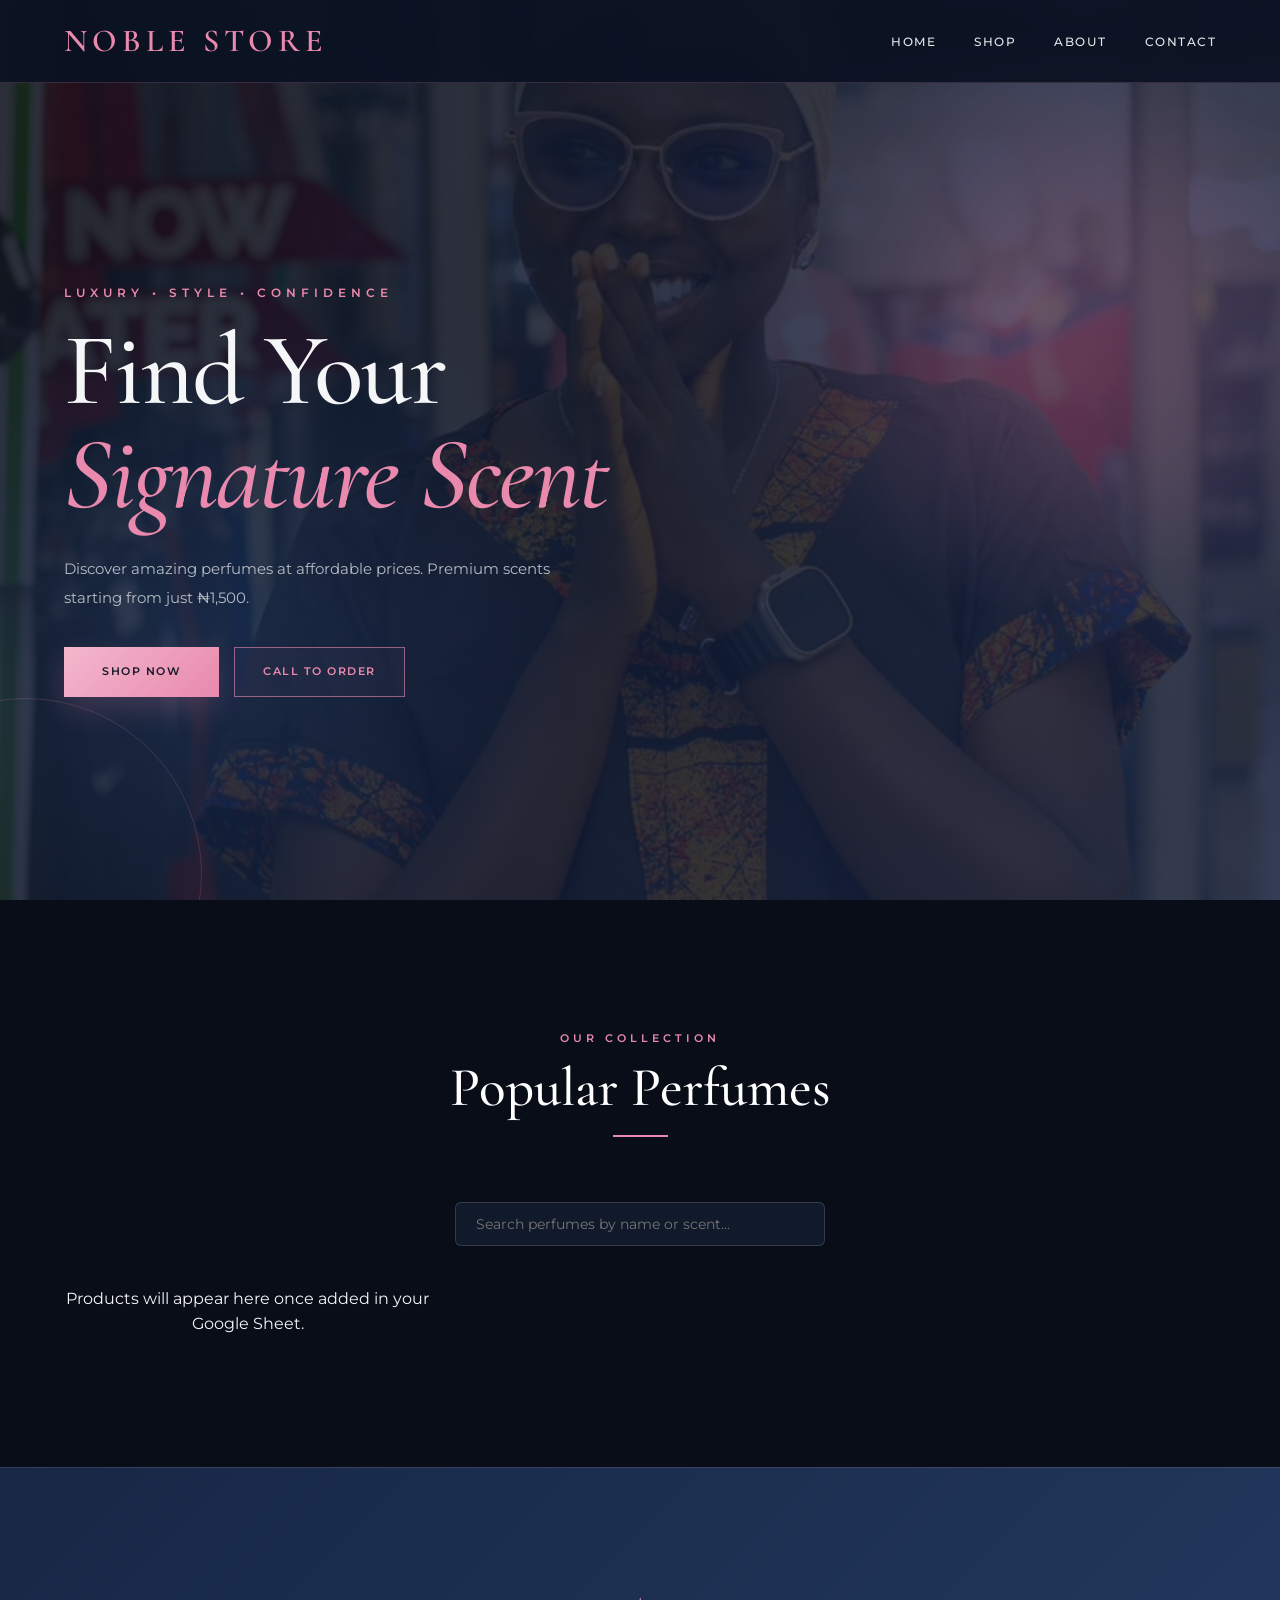
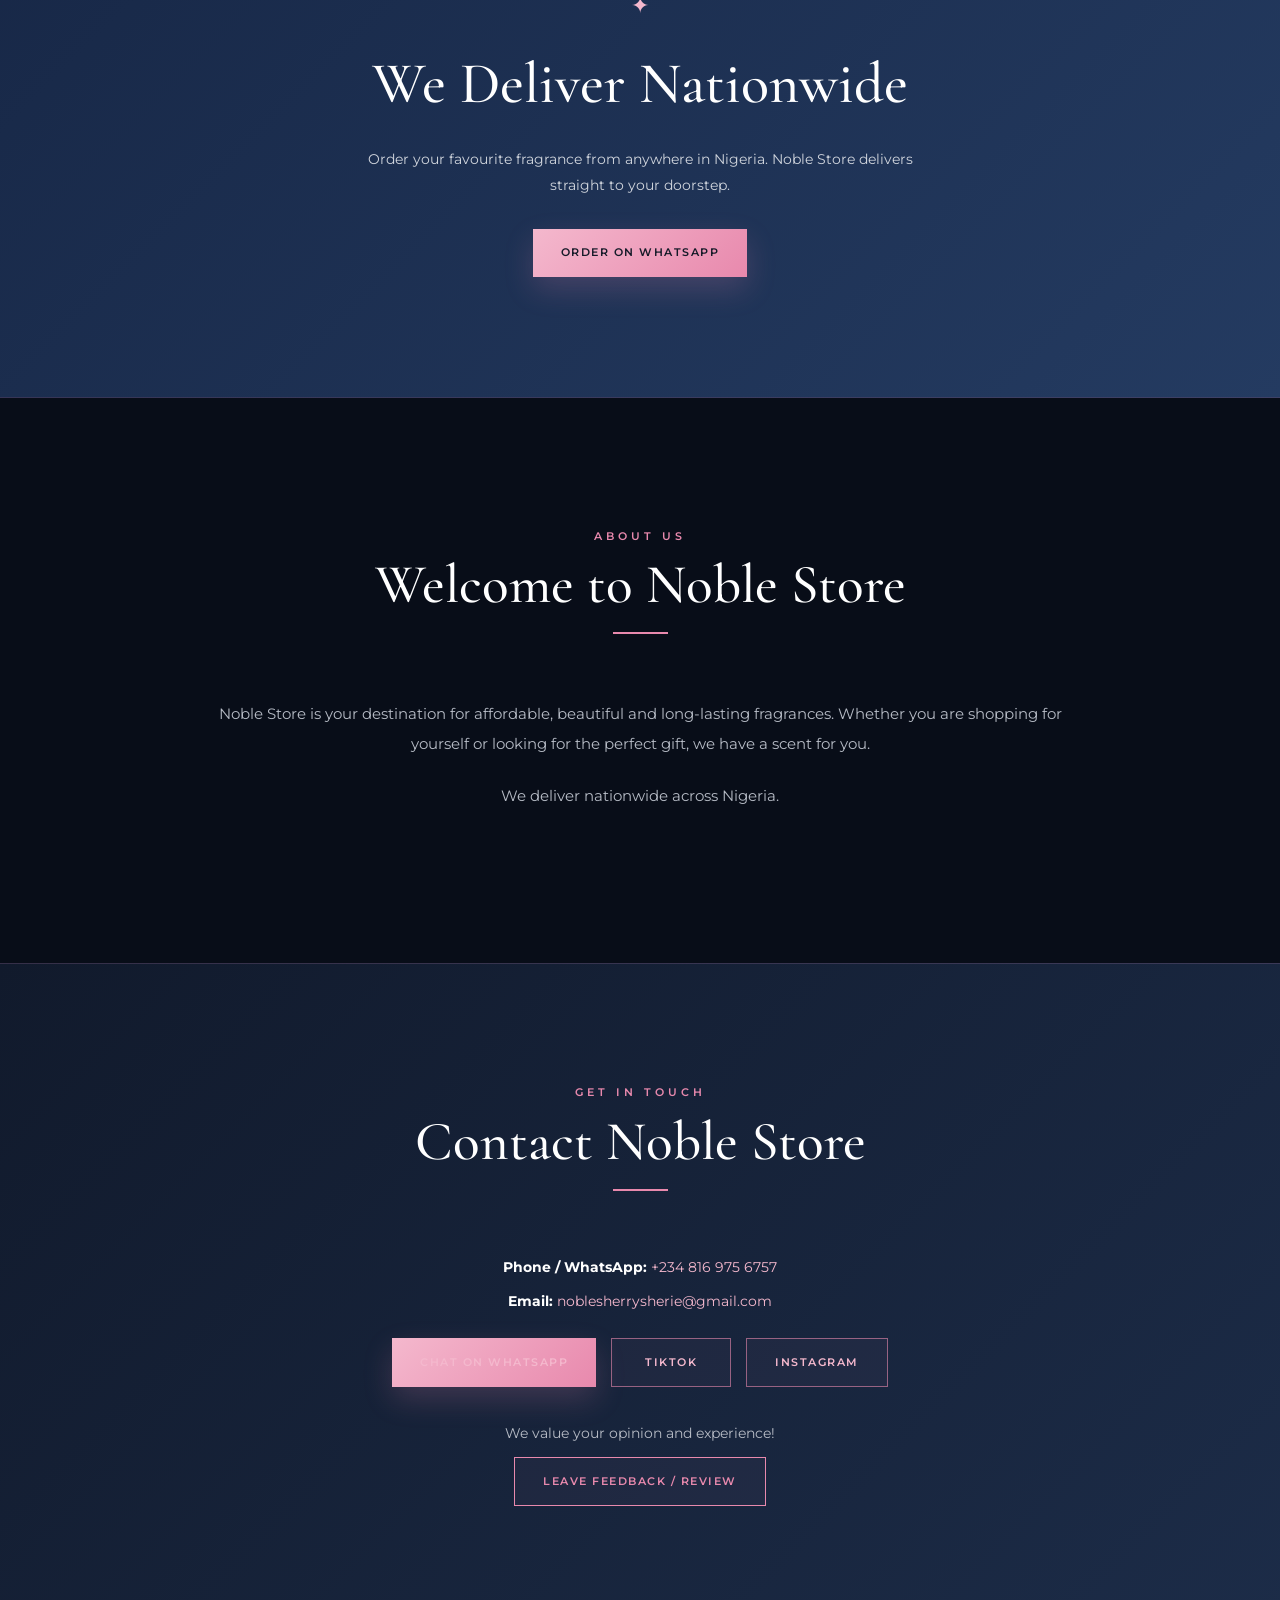
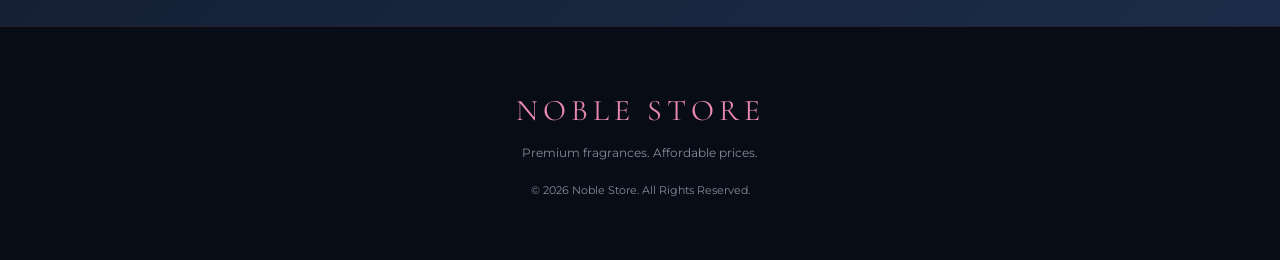
<file: noble store/index.html>
<!DOCTYPE html>
<html lang="en">

<head>
    <meta charset="UTF-8">
    <meta name="viewport" content="width=device-width, initial-scale=1.0">
    <title>Noble Store | Premium Perfumes</title>
    
    <link rel="stylesheet" href="style.css">
</head>

<body>

    <header>
        <nav class="navbar">
            <div class="logo">NOBLE STORE</div>
            <ul class="nav-links">
                <li><a href="#home">Home</a></li>
                <li><a href="#shop">Shop</a></li>
                <li><a href="#about">About</a></li>
                <li><a href="#contact">Contact</a></li>
            </ul>
        </nav>
    </header>

    <section class="hero" id="home">
        <div class="hero-content">
            <p class="small-title">LUXURY • STYLE • CONFIDENCE</p>
            <h1>
                Find Your
                <span>Signature Scent</span>
            </h1>
            <p class="hero-text">
                Discover amazing perfumes at affordable prices.
                Premium scents starting from just ₦1,500.
            </p>
            <div class="hero-buttons">
                <a href="#shop" class="btn primary-btn">Shop Now</a>
                <a href="tel:08169756757" class="btn secondary-btn">
                    Call to Order
                </a>
            </div>
        </div>
    </section>

    <section class="shop" id="shop">
        <div class="section-heading">
            <p>OUR COLLECTION</p>
            <h2>Popular Perfumes</h2>
            <span></span>
        </div>

        <!-- SEARCH BAR -->
        <div class="search-container" style="max-width: 400px; margin: 0 auto 40px auto; padding: 0 15px;">
            <input type="text" id="searchInput" placeholder="Search perfumes by name or scent..." style="width: 100%; padding: 12px 20px; background: #111a2b; border: 1px solid rgba(185, 190, 200, 0.2); border-radius: 6px; color: var(--text); font-family: 'Montserrat', sans-serif; font-size: 14px; outline: none; transition: 0.3s;">
        </div>

        <div class="products"></div>
    </section>

    <section class="delivery">
        <div class="delivery-box">
            <h2>We Deliver Nationwide</h2>
            <p>
                Order your favourite fragrance from anywhere in Nigeria.
                Noble Store delivers straight to your doorstep.
            </p>
            <a href="https://wa.me/2348169756757" class="btn primary-btn">
                Order on WhatsApp
            </a>
        </div>
    </section>

    <section class="about" id="about">
        <div class="section-heading">
            <p>ABOUT US</p>
            <h2>Welcome to Noble Store</h2>
            <span></span>
        </div>
        <div class="about-content">
            <p>
                Noble Store is your destination for affordable,
                beautiful and long-lasting fragrances.
                Whether you are shopping for yourself or looking
                for the perfect gift, we have a scent for you.
            </p>
            <p>
                We deliver nationwide across Nigeria.
            </p>
        </div>
    </section>

    <section class="contact" id="contact">
        <div class="section-heading">
            <p>GET IN TOUCH</p>
            <h2>Contact Noble Store</h2>
            <span></span>
        </div>
        <div class="contact-info">
            <p>
                <strong>Phone / WhatsApp:</strong>
                <a href="https://wa.me/2348169756757" target="_blank">+234 816 975 6757</a>
            </p>
            <p>
                <strong>Email:</strong>
                <a href="mailto:noblesherrysherie@gmail.com">noblesherrysherie@gmail.com</a>
            </p>
            
            <div style="margin: 25px 0; display: flex; justify-content: center; gap: 15px; flex-wrap: wrap;">
                <a href="https://wa.me/2348169756757" target="_blank" class="btn primary-btn" style="min-width: 140px;">Chat on WhatsApp</a>
                <a href="https://www.tiktok.com/@noble_scents?_r=1&_t=ZN-99IYXzx5msQ" target="_blank" class="btn secondary-btn" style="min-width: 120px;">TikTok</a>
                <a href="https://www.instagram.com/the.noble.scents?igsi=MWFocDJ6M2lhOWl4aw%3D%3D&utm_source=qr" target="_blank" class="btn secondary-btn" style="min-width: 120px;">Instagram</a>
            </div>

            <div style="margin-top: 35px;">
                <p style="margin-bottom: 12px; color: var(--muted);">We value your opinion and experience!</p>
                <a href="mailto:noblesherrysherie@gmail.com?subject=Customer%20Feedback%20-%20Noble%20Store" class="btn secondary-btn" style="border-color: var(--pink); color: var(--pink);">Leave Feedback / Review</a>
            </div>
        </div>
    </section>

    <footer>
        <div class="footer-logo">NOBLE STORE</div>
        <p>Premium fragrances. Affordable prices.</p>
        <p class="copyright">© 2026 Noble Store. All Rights Reserved.</p>
    </footer>

    <script>
        const SHEET_URL = 'https://script.google.com/macros/s/AKfycbyqJMtPqogjozqDJe6NwtHdtCEymK5DZEizo0CG_y9v26aYrOoW5VWjjzJOGmTvy_1lNQ/exec';
        let allProducts = [];

        fetch(SHEET_URL)
            .then(response => response.json())
            .then(data => {
                allProducts = data;
                displayProducts(allProducts);
            })
            .catch(error => {
                console.log('Error loading products:', error);
                document.querySelector('.products').innerHTML = '<p style="text-align:center; width:100%;">Products will appear here once added in your Google Sheet.</p>';
            });

        // Function to render products onto the page
        function displayProducts(productsToDisplay) {
            const productGrid = document.querySelector('.products');
            productGrid.innerHTML = ''; 

            if (productsToDisplay.length === 0) {
                productGrid.innerHTML = '<p style="text-align:center; width:100%; color: var(--muted); grid-column: span 2;">No perfumes found matching your search.</p>';
                return;
            }
            
            productsToDisplay.forEach(product => {
                const card = document.createElement('div');
                card.className = 'product-card';
                
                const waLink = `https://wa.me/2348169756757?text=Hello%20Noble%20Store,%20I%20want%20to%20order%20${encodeURIComponent(product.NAME)}`;
                
                card.innerHTML = `
                    <div class="product-image">
                        <img src="${product.IMAGE}" alt="${product.NAME}">
                    </div>
                    <div class="product-info">
                        <h3>${product.NAME}</h3>
                        <p>${product.DESCRIPTION}</p>
                        <div class="price">${product.PRICE}</div>
                        <a href="${waLink}" class="order-btn">Order Now</a>
                    </div>
                `;
                productGrid.appendChild(card);
            });
        }

        // Live search filter logic
        document.getElementById('searchInput').addEventListener('input', (e) => {
            const query = e.target.value.toLowerCase();
            const filtered = allProducts.filter(product => {
                const nameMatch = product.NAME && product.NAME.toLowerCase().includes(query);
                const descMatch = product.DESCRIPTION && product.DESCRIPTION.toLowerCase().includes(query);
                return nameMatch || descMatch;
            });
            displayProducts(filtered);
        });
    </script>

</body>
</html>
</file>
<file: noble store/style.css>
/* =========================================
   NOBLE STORE
   BLUE • ASH • PINK
========================================= */

@import url('https://fonts.googleapis.com/css2?family=Cormorant+Garamond:wght@400;500;600;700&family=Montserrat:wght@300;400;500;600;700&display=swap');


/* =========================================
   VARIABLES
========================================= */

:root {
    --blue: #101c36;
    --blue-light: #182b4d;
    --blue-soft: #243a61;

    --ash: #b9bec8;
    --ash-light: #e5e7eb;
    --ash-dark: #555b68;

    --pink: #e889ad;
    --pink-light: #f4b8cd;
    --pink-dark: #c9648c;

    --white: #ffffff;
    --text: #f5f6f8;
    --muted: #b6bbc5;

    --dark: #080d18;
}


/* =========================================
   RESET
========================================= */

* {
    margin: 0;
    padding: 0;
    box-sizing: border-box;
}

html {
    scroll-behavior: smooth;
}

body {
    font-family: 'Montserrat', sans-serif;
    background: var(--dark);
    color: var(--text);
    line-height: 1.6;
}

a {
    text-decoration: none;
}

img {
    display: block;
    width: 100%;
}


/* =========================================
   NAVIGATION
========================================= */

header {
    position: fixed;
    top: 0;
    left: 0;
    width: 100%;
    z-index: 1000;
    background: rgba(10, 18, 34, 0.92);
    backdrop-filter: blur(15px);
    border-bottom: 1px solid rgba(232, 137, 173, 0.2);
}

.navbar {
    width: 90%;
    max-width: 1250px;
    height: 82px;
    margin: auto;
    display: flex;
    align-items: center;
    justify-content: space-between;
}

.logo {
    font-family: 'Cormorant Garamond', serif;
    font-size: 32px;
    font-weight: 600;
    letter-spacing: 5px;
    color: var(--pink);
}

.nav-links {
    display: flex;
    align-items: center;
    gap: 38px;
    list-style: none;
}

.nav-links a {
    position: relative;
    color: var(--ash-light);
    font-size: 12px;
    font-weight: 500;
    letter-spacing: 1.5px;
    text-transform: uppercase;
    transition: 0.3s;
}

.nav-links a:hover {
    color: var(--pink);
}

.nav-links a::after {
    content: "";
    position: absolute;
    left: 0;
    bottom: -8px;
    width: 0;
    height: 2px;
    background: var(--pink);
    transition: 0.3s;
}

.nav-links a:hover::after {
    width: 100%;
}


/* =========================================
   HERO
========================================= */

.hero {
    min-height: 100vh;
    display: flex;
    align-items: center;
    position: relative;
    overflow: hidden;
    
    /* UPDATED BACKGROUND WITH IMAGE */
    background:
        radial-gradient(
            circle at 80% 35%,
            rgba(232, 137, 173, 0.20),
            transparent 25%
        ),
        radial-gradient(
            circle at 15% 70%,
            rgba(54, 93, 155, 0.25),
            transparent 30%
        ),
        linear-gradient(
            120deg,
            rgba(8, 14, 27, 0.85),
            rgba(16, 28, 54, 0.85) 55%,
            rgba(23, 36, 66, 0.85)
        ),
        url('images/hero-perfume.jpg');
        
    background-size: cover;
    background-position: center;
    background-repeat: no-repeat;
}


/* Decorative glow */

.hero::before {
    content: "";
    position: absolute;
    width: 450px;
    height: 450px;
    right: -120px;
    top: 120px;
    border-radius: 50%;
    background: rgba(232, 137, 173, 0.12);
    filter: blur(80px);
}


/* Decorative circle */

.hero::after {
    content: "";
    position: absolute;
    width: 350px;
    height: 350px;
    left: -150px;
    bottom: -150px;
    border-radius: 50%;
    border: 1px solid rgba(232, 137, 173, 0.18);
}

.hero-content {
    width: 90%;
    max-width: 1250px;
    margin: auto;
    padding-top: 80px;
    position: relative;
    z-index: 2;
}

.small-title {
    color: var(--pink);
    font-size: 12px;
    letter-spacing: 5px;
    font-weight: 600;
    margin-bottom: 22px;
}

.hero h1 {
    font-family: 'Cormorant Garamond', serif;
    font-size: clamp(60px, 8vw, 105px);
    font-weight: 500;
    line-height: 0.9;
    letter-spacing: -2px;
    max-width: 800px;
}

.hero h1 span {
    display: block;
    color: var(--pink);
    font-style: italic;
    margin-top: 12px;
}

.hero-text {
    max-width: 520px;
    margin: 35px 0;
    color: var(--muted);
    font-size: 15px;
    line-height: 1.9;
}


/* =========================================
   BUTTONS
========================================= */

.hero-buttons {
    display: flex;
    gap: 15px;
}

.btn {
    display: inline-flex;
    align-items: center;
    justify-content: center;
    min-width: 155px;
    padding: 15px 28px;
    font-size: 11px;
    font-weight: 600;
    letter-spacing: 1.5px;
    text-transform: uppercase;
    transition: 0.35s;
}

.primary-btn {
    background:
        linear-gradient(
            135deg,
            var(--pink-light),
            var(--pink)
        );
    color: #151a28;
    box-shadow:
        0 12px 30px rgba(232, 137, 173, 0.2);
}

.primary-btn:hover {
    transform: translateY(-4px);
    background: var(--white);
    box-shadow:
        0 18px 35px rgba(232, 137, 173, 0.25);
}

.secondary-btn {
    border: 1px solid rgba(232, 137, 173, 0.6);
    color: var(--pink);
    background: rgba(232, 137, 173, 0.04);
}

.secondary-btn:hover {
    background: var(--pink);
    color: var(--blue);
    transform: translateY(-4px);
}


/* =========================================
   SHOP
========================================= */

.shop {
    width: 90%;
    max-width: 1250px;
    margin: auto;
    padding: 130px 0;
}

.section-heading {
    text-align: center;
    margin-bottom: 65px;
}

.section-heading p {
    color: var(--pink);
    font-size: 11px;
    font-weight: 600;
    letter-spacing: 4px;
    margin-bottom: 12px;
}

.section-heading h2 {
    font-family: 'Cormorant Garamond', serif;
    font-size: 55px;
    font-weight: 500;
    color: var(--white);
    line-height: 1;
}

.section-heading span {
    display: block;
    width: 55px;
    height: 2px;
    background: var(--pink);
    margin: 20px auto 0;
}


/* =========================================
   PRODUCTS
========================================= */

.products {
    display: grid;
    grid-template-columns:
        repeat(3, 1fr);
    gap: 25px;
}

.product-card {
    position: relative;
    overflow: hidden;
    background:
        linear-gradient(
            145deg,
            #1b2a45,
            #111a2b
        );
    border: 1px solid rgba(185, 190, 200, 0.15);
    border-radius: 8px;
    transition: 0.4s;
}

.product-card:hover {
    transform: translateY(-10px);
    border-color: var(--pink);
    box-shadow:
        0 25px 60px rgba(0, 0, 0, 0.45);
}

.product-image {
    height: 350px;
    overflow: hidden;
    background:
        linear-gradient(
            135deg,
            #d9dde4,
            #aeb4bf
        );
}

.product-image img {
    width: 100%;
    height: 100%;
    object-fit: cover;
    transition: 0.6s;
}

.product-card:hover .product-image img {
    transform: scale(1.07);
}

.product-info {
    padding: 28px;
}

.product-info h3 {
    font-family: 'Cormorant Garamond', serif;
    font-size: 30px;
    font-weight: 600;
    color: var(--white);
    margin-bottom: 8px;
}

.product-info p {
    color: var(--muted);
    font-size: 13px;
    line-height: 1.7;
    margin-bottom: 20px;
}

.price {
    color: var(--pink-light);
    font-family: 'Cormorant Garamond', serif;
    font-size: 28px;
    font-weight: 600;
    margin-bottom: 20px;
}

.order-btn {
    display: inline-block;
    padding: 12px 24px;
    background: var(--pink);
    color: #101827;
    font-size: 10px;
    font-weight: 700;
    letter-spacing: 1.2px;
    text-transform: uppercase;
    border-radius: 3px;
    transition: 0.3s;
}

.order-btn:hover {
    background: var(--white);
    transform: translateY(-2px);
}


/* =========================================
   DELIVERY
========================================= */

.delivery {
    position: relative;
    padding: 120px 20px;
    text-align: center;
    overflow: hidden;
    background:
        linear-gradient(
            135deg,
            #172746,
            #243b61
        );
    border-top: 1px solid rgba(232, 137, 173, 0.15);
    border-bottom: 1px solid rgba(232, 137, 173, 0.15);
}

.delivery-box {
    max-width: 700px;
    margin: auto;
}

.delivery-box::before {
    content: "✦";
    display: block;
    color: var(--pink-light);
    font-size: 22px;
    margin-bottom: 15px;
}

.delivery h2 {
    font-family: 'Cormorant Garamond', serif;
    font-size: 58px;
    font-weight: 500;
    color: white;
    margin-bottom: 15px;
}

.delivery p {
    color: #d0d5dd;
    max-width: 560px;
    margin: 0 auto 30px;
    font-size: 14px;
    line-height: 1.9;
}


/* =========================================
   ABOUT
========================================= */

.about {
    width: 90%;
    max-width: 900px;
    margin: auto;
    padding: 130px 0;
}

.about-content {
    text-align: center;
    color: var(--muted);
    font-size: 15px;
    line-height: 2;
}

.about-content p {
    margin-bottom: 22px;
}


/* =========================================
   CONTACT
========================================= */

.contact {
    padding: 120px 20px;
    text-align: center;
    background:
        linear-gradient(
            135deg,
            #111a2c,
            #1c2c48
        );
    border-top: 1px solid rgba(232, 137, 173, 0.15);
}

.contact-info {
    color: var(--muted);
    font-size: 14px;
}

.contact-info p {
    margin-bottom: 12px;
}

.contact-info strong {
    color: white;
}

.contact-info a {
    color: var(--pink-light);
    transition: 0.3s;
}

.contact-info a:hover {
    color: white;
}


/* =========================================
   FOOTER
========================================= */

footer {
    padding: 60px 20px;
    text-align: center;
    background: #070c16;
    border-top: 1px solid rgba(232, 137, 173, 0.15);
}

.footer-logo {
    font-family: 'Cormorant Garamond', serif;
    color: var(--pink);
    font-size: 30px;
    letter-spacing: 5px;
    margin-bottom: 8px;
}

footer p {
    color: #858b97;
    font-size: 12px;
}

.copyright {
    margin-top: 20px;
    font-size: 11px;
}


/* =========================================
   MOBILE
========================================= */

@media (max-width: 900px) {

    .navbar {
        height: 75px;
    }

    .nav-links {
        gap: 18px;
    }

    .nav-links a {
        font-size: 10px;
    }

    .products {
        grid-template-columns: 1fr 1fr;
    }

    .hero h1 {
        font-size: 70px;
    }
}


@media (max-width: 650px) {

    .navbar {
        flex-direction: column;
        height: auto;
        padding: 18px 0;
        gap: 12px;
    }

    .logo {
        font-size: 26px;
    }

    .nav-links {
        gap: 15px;
    }

    .hero {
        min-height: 90vh;
    }

    .hero-content {
        padding-top: 100px;
    }

    .hero h1 {
        font-size: 58px;
        letter-spacing: -1px;
    }

    .hero-text {
        font-size: 13px;
        margin: 25px 0;
    }

    .hero-buttons {
        flex-direction: column;
        align-items: stretch;
        width: 210px;
    }

    /* ULTRA-COMPACT 2-COLUMN GRID TO FIT 6 PERFUMES ON SCREEN */
    .products {
        grid-template-columns: repeat(2, 1fr);
        gap: 8px;
    }

    /* SHRUNK IMAGE HEIGHT FOR MINI CARDS */
    .product-image {
        height: 110px;
    }

    /* TIGHT PADDING AND HIDDEN TEXT DESCRIPTIONS TO SAVE VERTICAL SPACE */
    .product-info {
        padding: 10px;
    }

    .product-info h3 {
        font-size: 14px;
        margin-bottom: 2px;
    }

    .product-info p {
        display: none;
    }

    .price {
        font-size: 13px;
        margin-bottom: 8px;
    }

    .order-btn {
        padding: 6px 10px;
        font-size: 8px;
        letter-spacing: 0.8px;
    }

    .section-heading h2 {
        font-size: 38px;
    }

    .delivery h2 {
        font-size: 38px;
    }

    .shop,
    .about {
        padding: 60px 0;
    }
}
</file>
